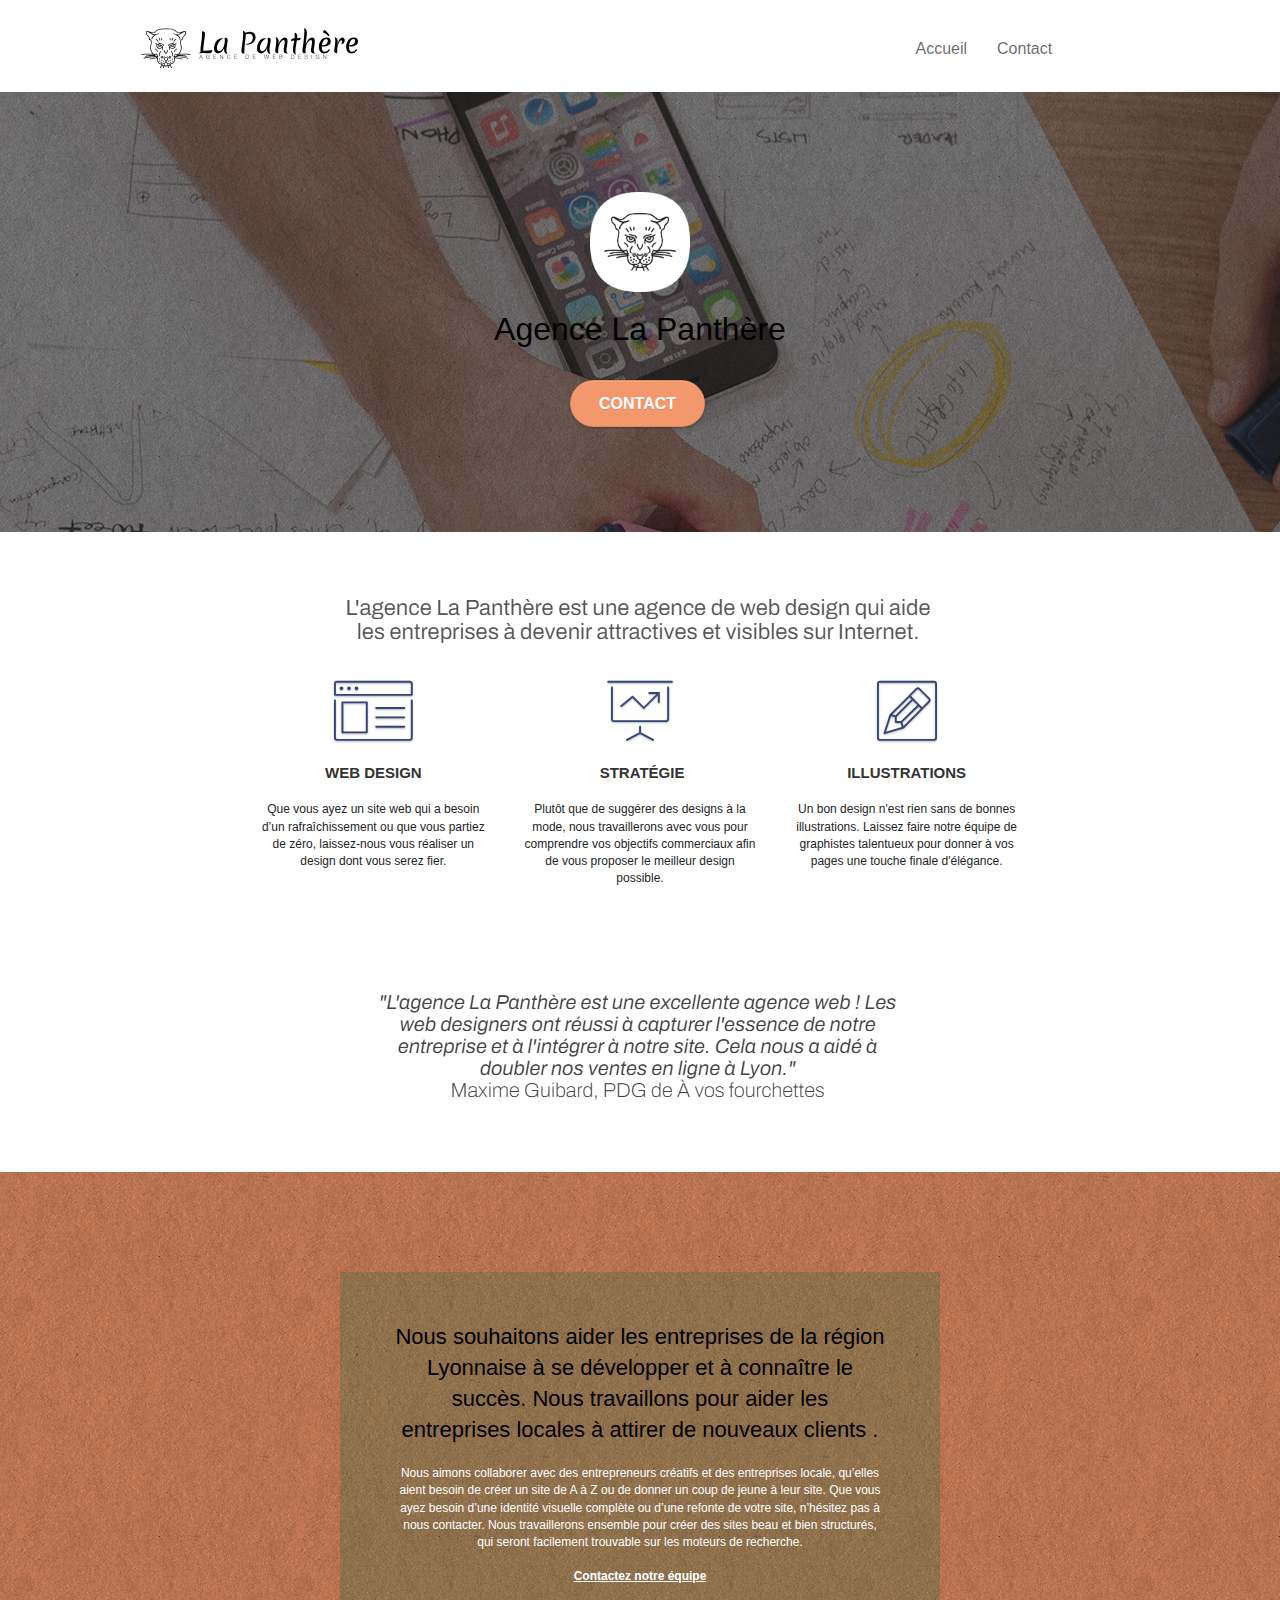
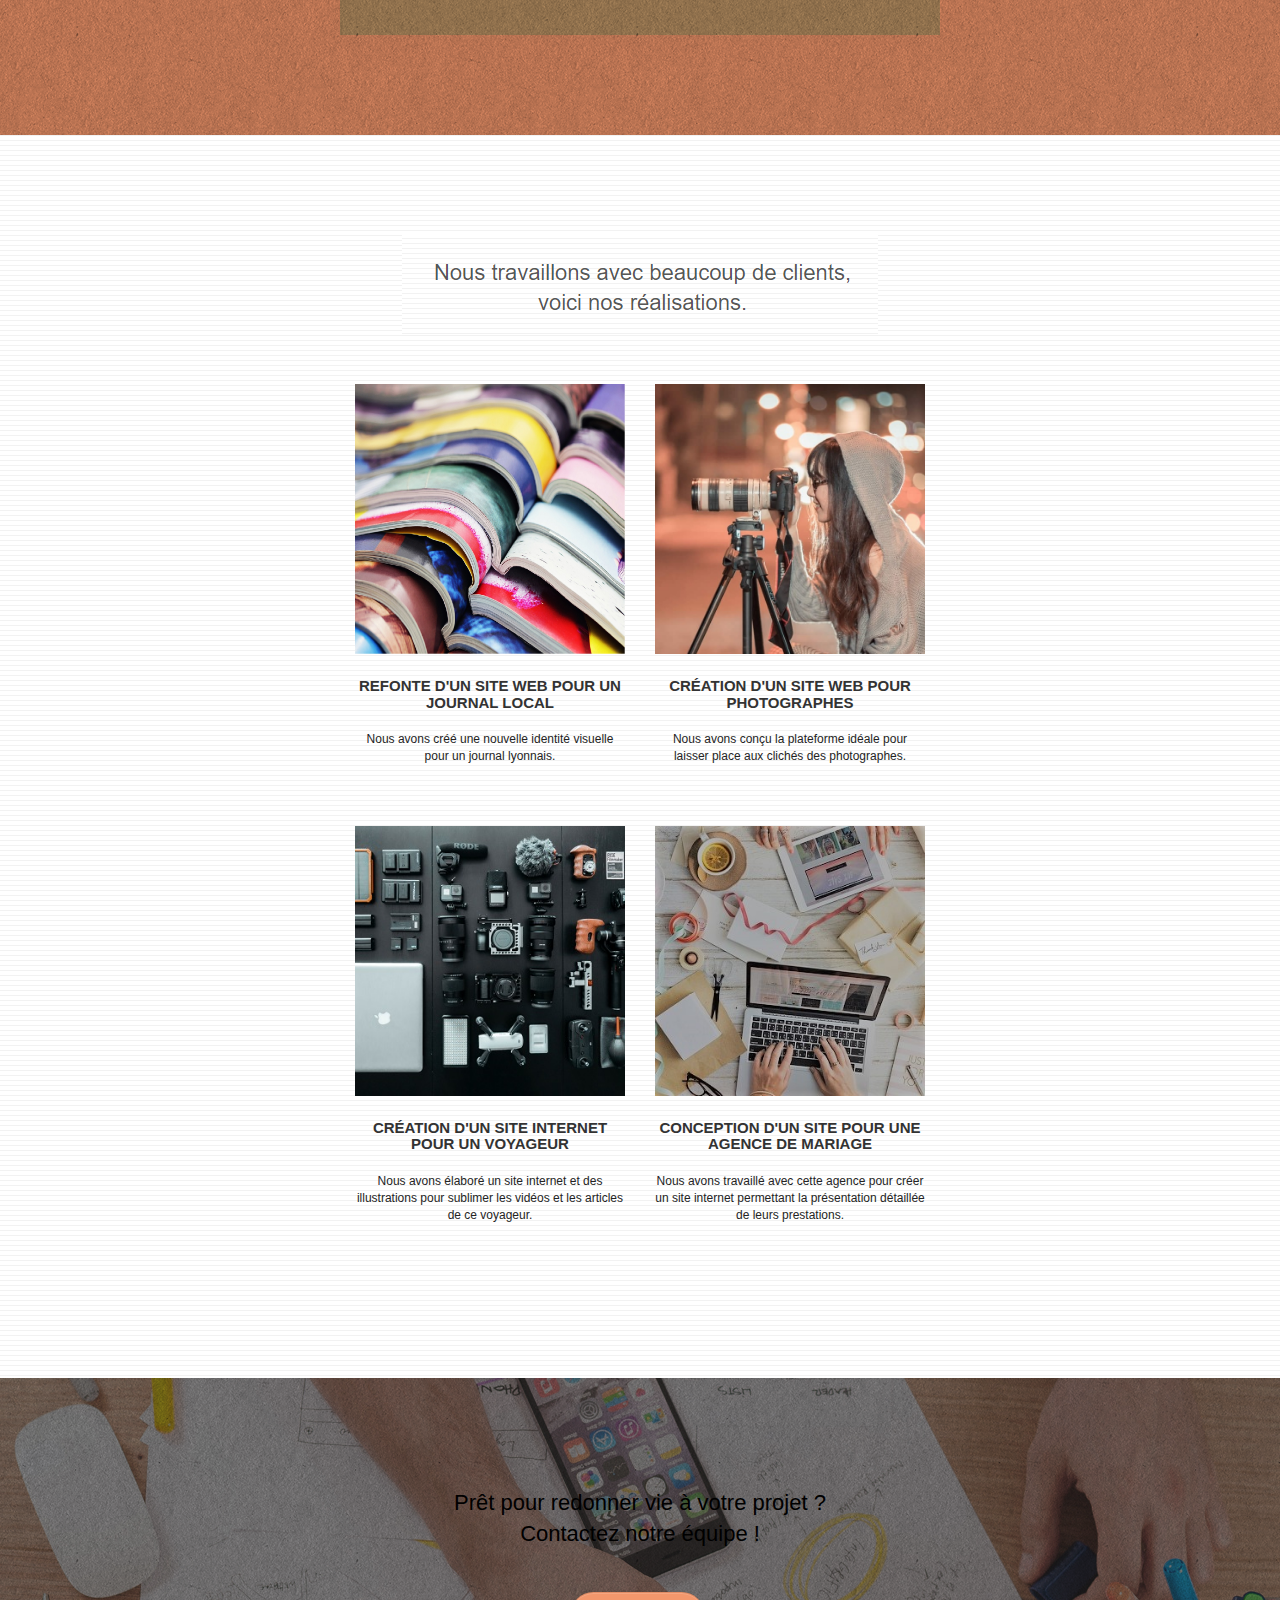
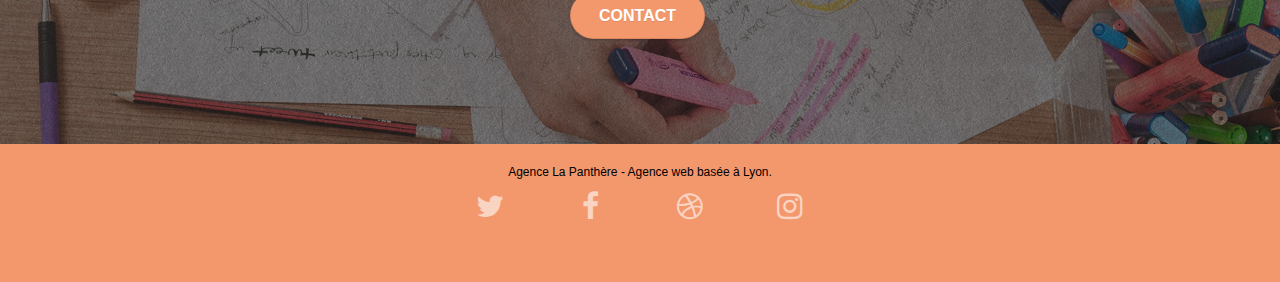
<file: index.html>
<!doctype html>
<html lang="fr">
<head>
    <meta charset="utf-8">
    <meta name="keywords" content="seo, google, site web, site internet, agence design paris, agence design, agence design,agence design,agence design,agence design,agence design,agence design,agence design,agence design, site internet, stratégiew= web, agence web a paris">
    <meta name="description" content="L'agence la Panthère est une agence de web design qui aide les entreprises a devenir attractives et visibles sur internet">
    <meta name="viewport" content="width=device-width, initial-scale=1.0, viewport-fit=cover">
    <link rel="shortcut icon" type="image/png" href="favicon.jpg">
    
	<link rel="stylesheet" type="text/css" href="./css/bootstrap.css">
	<link rel="stylesheet" type="text/css" href="style.css">
	<link rel="stylesheet" type="text/css" href="./css/font-awesome.css">
	<link rel="stylesheet" type="text/css" href="./css/et-line.css">
	
    
	<script src="./js/jquery-2.1.0.js"></script>
	<script src="./js/bootstrap.js"></script>
	<script src="./js/blocs.js"></script>
	<script src="./js/jquery.touchSwipe.js" defer></script>
	<script src="./js/gmaps.js"></script>

    <title>Agence La Panthère</title>

    
<!-- Analytics -->
 
<!-- Analytics END -->
    
</head>
<body>
<!-- Principal conteneur -->
<div class="page-container">
    
<!-- bloc-0 -->
<div class="bloc bgc-white l-bloc " id="bloc-0">
	<div class="container bloc-sm">

		<nav class="navbar row">
			<div class="navbar-header">
				<!--enlever et mis les key word dans le headeur-->
				<a class="navbar-brand" href="index.html"><img src="img/agence-la-panthere-monochrome.svg" alt="paris web design logo agence web meilleure agence" height="40" /></a>
				<!--enlever et mis les key word dans le headeur-->
				<button id="nav-toggle" type="button" class="ui-navbar-toggle navbar-toggle" data-toggle="collapse" data-target=".navbar-1">
					<span class="sr-only">Toggle navigation</span><span class="icon-bar"></span><span class="icon-bar"></span><span class="icon-bar"></span>
				</button>
			</div>
			<div class="collapse navbar-collapse navbar-1 special-dropdown-nav">
				<ul class="site-navigation nav navbar-nav">
					<li>
						<a href="index.html">Accueil</a>
					</li>
					<li>
					</li>
					<li>
						<a href="page2.html">Contact</a>
					</li>
				</ul>
			</div>
		</nav>
	</div>
</div>
<!-- bloc-0 END -->

<!-- bloc-1-presentation -->
<div class="bloc bgc-dark-slate-blue bg-banniere d-bloc bg-t-edge bloc-bg-texture texture-paper b-parallax" id="bloc-1-hero">
	<div class="container bloc-lg">
		<div class="row tight-width-whitespace">
			<div class="col-sm-12">
				<img src="img/logo.png" class="center-block image-resize-mode" width="100" alt="Agence La Panthère, agence web paris, création logo paris" />
				<h1 class="text-center hero-bloc-text tc-white ">
					Agence La Panthère
				</h1>
				<div class="text-center">
					<a href="page2.html" class="btn btn-lg btn-clean btn-rd cta-hero btn-atomic-tangerine" id="cta-hero">Contact</a>
				</div>
			</div>
		</div>
	</div>
</div>
<!-- bloc-1-presentation END -->

<!-- bloc-2-services -->
<div class="bloc bgc-white l-bloc" id="bloc-2-services">
	<div class="container bloc-md">
		<div class="row">
			<div class="col-sm-12 text-center">
				<img alt="agence web, agence web paris, web design paris, stratégie web" src="img/title.png" />
			</div>
		</div>
		<div class="row voffset-lg med-width-whitespace">
			<div class="col-sm-4">
				<div class="text-center">
					<span class="et-icon-browser sm-shadow icon-dark-slate-blue icons icon-lg"></span>
				</div>
				<h3 class="mg-md text-center">
					Web design
				</h3>
				<p class="text-center ">
					Que vous ayez un site web qui a besoin d&rsquo;un rafraîchissement ou que vous partiez de zéro, laissez-nous vous réaliser un design dont vous serez fier.
				</p>
			</div>
			<div class="col-sm-4">
				<div class="text-center">
					<span class="et-icon-presentation sm-shadow icon-dark-slate-blue icons icon-lg"></span>
				</div>
				<h3 class="mg-md text-center">
					&nbsp;Stratégie
				</h3>
				<p class="text-center ">
					Plutôt que de suggérer des designs à la mode, nous travaillerons avec vous pour comprendre vos objectifs commerciaux afin de vous proposer le meilleur design possible.<br>
				</p>
			</div>
			<div class="col-sm-4">
				<div class="text-center">
					<span class="et-icon-edit sm-shadow icon-dark-slate-blue icons icon-lg"></span>
				</div>
				<h3 class="mg-md text-center">
					Illustrations
				</h3>
				<p class="text-center ">
					Un bon design n'est rien sans de bonnes illustrations. Laissez faire notre équipe de graphistes talentueux pour donner à vos pages une touche finale d'élégance.
				</p>
			</div>
		</div>
		<div class="row voffset-lg voffset">
			<div class="col-xs-12 col-md-8 col-md-offset-2 text-center">
				<img alt="agence web, agence web paris, web design paris, stratégie web" src="img/citation.png" />

			</div>
		</div>
	</div>
</div>
<!-- bloc-2-services END -->

<!-- bloc-3-what-i-do -->
<div class="bloc tc-white bgc-atomic-tangerine bg-presentation d-bloc bloc-bg-texture texture-paper b-parallax" id="bloc-3-what-i-do">
	<div class="container bloc-lg">
		<div class="row tight-width-whitespace black-background">
			<div class="col-sm-12">
				<h2 class="mg-md text-center tc-white">
					Nous souhaitons aider les entreprises de la région Lyonnaise à se développer et à connaître le succès. Nous travaillons pour aider les entreprises locales à attirer de nouveaux clients .<br>
				</h2>
				<p class="text-center white">
					Nous aimons collaborer avec des entrepreneurs créatifs et des entreprises locale, qu’elles aient besoin de créer un site de A à Z ou de donner un coup de jeune à leur site. Que vous ayez besoin d’une identité visuelle complète ou d’une refonte de votre site, n’hésitez pas à nous contacter. Nous travaillerons ensemble pour créer des sites beau et bien structurés, qui seront facilement trouvable sur les moteurs de recherche. <br><br><a class="ltc-white bold-link" href="page2.html">Contactez notre équipe</a><br>
				</p>
			</div>
		</div>
	</div>
</div>
<!-- bloc-3-what-i-do END -->

<!-- bloc-4-portfolio -->
<div class="bloc bgc-white bg-lines-h2-bg bg-repeat l-bloc" id="bloc-4-portfolio">
	<div class="container bloc-lg">
		<div class="row">
			<div class="col-sm-12 text-center">
				<img alt="agence web, agence web paris, web design paris, stratégie web" src="img/title2.png" />
			</div>
		</div>
		<div class="row tight-width-whitespace portfolio-row">
			<div class="col-sm-6">
				<a href="#" data-lightbox="img/1.jpg" data-gallery-id="gallery-1" data-caption="Refonte d'un site web pour un journal local" data-frame="snapshot-lb"><img src="img/1.jpg" alt="paris web design logo agence web meilleure agence et refonte site web journal" class="img-responsive portfolio-thumb" /></a>
				<h3 class="mg-md text-center">
					Refonte d'un site web pour un journal local
				</h3>
				<p class="text-center">
					Nous avons créé une nouvelle identité visuelle pour un journal lyonnais.
				</p>
			</div>
			<div class="col-sm-6">
				<a href="#" data-lightbox="img/2.jpg" data-gallery-id="gallery-1" data-caption="Création d'un site web pour photographes" data-frame="snapshot-lb"><img src="img/2.jpg" class="img-responsive portfolio-thumb" alt="paris web design logo agence web meilleure agence, Création d'un site web pour photographes" /></a>
				<h3 class="mg-md text-center">
					Création d'un site web pour photographes
				</h3>
				<p class="text-center">
					Nous avons conçu la plateforme idéale pour laisser place aux clichés des photographes.
				</p>
			</div>
		</div>
		<div class="row tight-width-whitespace portfolio-row">
			<div class="col-sm-6">
				<a href="#" data-lightbox="img/3.bmp" data-gallery-id="gallery-1" data-caption="Création d'un site internet pour un voyageur" data-frame="snapshot-lb"><img src="img/3.bmp" class="img-responsive portfolio-thumb" alt="paris web design logo agence web meilleure agence, Création d'un site web pour voyageur"/></a>
				<h3 class="mg-md text-center">
					Création d'un site internet pour un voyageur
				</h3>
				<p class="text-center">
					Nous avons élaboré un site internet et des illustrations pour sublimer les vidéos et les articles de ce voyageur.
				</p>
			</div>
			<div class="col-sm-6">
				<a href="#" data-lightbox="img/4.bmp" data-gallery-id="gallery-1" data-caption="Conception d'un site pour une agence de mariage" data-frame="snapshot-lb"><img src="img/4.bmp" class="img-responsive portfolio-thumb" alt="paris web design logo agence web meilleure agence, Création d'un site web pour agence de mariage" /></a>
				<h3 class="mg-md text-center">
					Conception d'un site pour une agence de mariage
				</h3>
				<p class="text-center">
					Nous avons travaillé avec cette agence pour créer un site internet permettant la présentation détaillée de leurs prestations.
				</p>
			</div>
		</div>
	</div>
</div>
<!-- bloc-4-portfolio END -->

<!-- bloc-5-cta -->
<div class="bloc bgc-dark-slate-blue bg-banniere d-bloc bloc-bg-texture texture-paper" id="bloc-5-cta">
	<div class="container bloc-lg">
		<div class="row">
			<h2 class="mg-md text-center tc-white">
				Prêt pour redonner vie à votre projet ?<br>Contactez notre équipe !
			</h2>
			<div class="col-sm-12 text-center">
				<a href="page2.html" class="btn btn-atomic-tangerine btn-clean btn-rd btn-lg cta-hero">Contact</a>
			</div>
		</div>
	</div>
</div>
<!-- bloc-5-cta END -->

<!-- Footer - bloc-8 -->
<div class="bloc bgc-atomic-tangerine d-bloc" id="bloc-8">
	<div class="container bloc-sm">
		<div class="row">
			<div class="col-sm-12">
				<p class="text-center black">
					Agence La Panthère - Agence web basée à Lyon.<br>
				</p>
				<div class="row row-no-gutters social">
					<div class="col-sm-3">
						<div class="text-center">
							<a class="social" aria-label="Twitter" href="index.html"><span class="fa fa-twitter icon-md"></span></a>
						</div>
					</div>
					<div class="col-sm-3">
						<div class="text-center">
							<a class="social" aria-label="Facebook" href="index.html"><span class="fa fa-facebook icon-md"></span></a>
						</div>
					</div>
					<div class="col-sm-3">
						<div class="text-center">
							<a class="social" aria-label="Dribbble" href="index.html"><span class="fa fa-dribbble icon-md"></span></a>
						</div>
					</div>
					<div class="col-sm-3">
						<div class="text-center">
							<a class="social" aria-label="Instagram"  href="index.html"><span class="fa fa-instagram icon-md"></span></a>
						</div>
					</div>
					<div class="keywords" style="color:#F3976C;">Agence web à paris, stratégie web, web design, illustrations, design de site web, site web, web, internet, site internet, site</div>
				</div>
				<div class="row  hide">
					<div class="col-sm-4">
						Partenaires
							<ul>
								<li><a href="voiture.com">voiture.com</a></li>
								<li><a href="pizza.com">pizza.com</a></li>
								<li><a href="matoiture.com">matoiture.com</a></li>
								<li><a href="immobilierseo.com">immobilierseo.com</a></li>
							</ul>		
					</div>
					<div class="col-sm-4">
						Annuaires liste 1
						<ul>
							<li><a href="annuaireagence.com">annuaireagence.com</a></li>
							<li><a href="annuaireseo.com">annuaireseo.com</a></li>
							<li><a href="annuairemarketing.com">annuairemarketing.com</a></li>
							<li><a href="123seoture.com">123seo.com</a></li>
							<li><a href="123site.com">123site.com</a></li>
							<li><a href="annuairewordpress.com">annuairewordpress.com</a></li>
							<li><a href="listeagence.com">listeagence.com</a></li>
							<li><a href="meilleuresagencesparis.com">meilleuresagencesparis.com</a></li>
							<li><a href="listeseo.com">listeseo.com</a></li>
						</ul>
					</div>
					<div class="col-sm-4">
						Annuaires liste 2
						<ul>
							<li><a href="betterseo.com">betterseo.com</a></li>
							<li><a href="ameliorerseo.com">ameliorerseo.com</a></li>
							<li><a href="seojuicelien.com">seojuicelien.com</a></li>
							<li><a href="meilleursliens.com">meilleursliens.com</a></li>
							<li><a href="liensagogo.com">liensagogo.com</a></li>
							<li><a href="backlink.com">backlink.com</a></li>
							<li><a href="linkjuiceannuaire.com">linkjuiceannuaire.com</a></li>
							<li><a href="remontersurgoogle.com">remontersurgoogle.com</a></li>
							<li><a href="vraiseofiable.com">vraiseofiable.com</a></li>
						</ul>
					</div>
				</div>
			</div>
		</div>
	</div>
</div>
<!-- Footer - bloc-8 END -->

</div>
<!-- Principal conteneur END -->
    

</body>
</html>
</file>
<file: style.css>
body {
    margin: 0;
    padding: 0;
    background: #FFF;
    overflow-x: hidden;
    -webkit-font-smoothing: antialiased;
    -moz-osx-font-smoothing: grayscale;
}


/*  Ajout*/

.form-group {
    display: flex;
    flex-direction: column;
    padding-bottom: 10px;
}

input{
    width: 40%;
}

.ges_form {
    display: flex;
    justify-content: center;

}

.desc_intro {
    display: flex;
    justify-content: center;
    font-size: 20px;
    font-weight: 500;
}

/* Fin Ajout*/


a,
button {
    transition: all .3s ease-in-out;
    outline: none!important;
}

a:hover {
    text-decoration: none;
    cursor: pointer;
}

#page-loading-blocs-notifaction {
    position: fixed;
    top: 0;
    bottom: 0;
    width: 100%;
    z-index: 100000;
    background: #FFFFFF url("img/pageload-spinner.gif") no-repeat center center;
}

.bloc {
    width: 100%;
    clear: both;
    background: 50% 50% no-repeat;
    padding: 0 50px;
    -webkit-background-size: cover;
    -moz-background-size: cover;
    -o-background-size: cover;
    background-size: cover;
    position: relative;
}

.bloc .container {
    padding-left: 0;
    padding-right: 0;
}

.bloc-lg {
    padding: 100px 50px;
}

.bloc-md {
    padding: 50px;
}

.bloc-sm {
    padding: 20px 50px;
}

.bg-center,
.bg-l-edge,
.bg-r-edge,
.bg-t-edge,
.bg-b-edge,
.bg-tl-edge,
.bg-bl-edge,
.bg-tr-edge,
.bg-br-edge,
.bg-repeat {
    -webkit-background-size: auto!important;
    -moz-background-size: auto!important;
    -o-background-size: auto!important;
    background-size: auto!important;
}

.bg-repeat {
    background: repeat;
}

.bg-t-edge {
    background: top no-repeat;
}

.bloc-bg-texture::before {
    content: "";
    background-size: 2px 2px;
    position: absolute;
    top: 0;
    bottom: 0;
    left: 0;
    right: 0;
}

.texture-paper::before {
    background: url("img/texture-paper.png");
    background-size: 280px 280px;
}

.b-parallax {
    background-attachment: fixed;
}

.d-bloc {
    color: rgba(255, 255, 255, .7);
}

.d-bloc button:hover {
    color: rgba(255, 255, 255, .9);
}

.d-bloc .icon-round,
.d-bloc .icon-square,
.d-bloc .icon-rounded,
.d-bloc .icon-semi-rounded-a,
.d-bloc .icon-semi-rounded-b {
    border-color: rgba(255, 255, 255, .9);
}

.d-bloc .divider-h span {
    border-color: rgba(255, 255, 255, .2);
}

.d-bloc .a-btn,
.d-bloc .navbar a,
.d-bloc .navbar-brand,
.d-bloc a .icon-sm,
.d-bloc a .icon-md,
.d-bloc a .icon-lg,
.d-bloc a .icon-xl,
.d-bloc h1 a,
.d-bloc h2 a,
.d-bloc h3 a,
.d-bloc h4 a,
.d-bloc h5 a,
.d-bloc h6 a,
.d-bloc p a {
    color: rgba(255, 255, 255, .6);
}

.d-bloc .a-btn:hover,
.d-bloc .navbar a:hover,
.d-bloc .navbar-brand:hover,
.d-bloc a:hover .icon-sm,
.d-bloc a:hover .icon-md,
.d-bloc a:hover .icon-lg,
.d-bloc a:hover .icon-xl,
.d-bloc h1 a:hover,
.d-bloc h2 a:hover,
.d-bloc h3 a:hover,
.d-bloc h4 a:hover,
.d-bloc h5 a:hover,
.d-bloc h6 a:hover,
.d-bloc p a:hover {
    color: rgba(255, 255, 255, 1);
}

.d-bloc .navbar-toggle .icon-bar {
    background: rgba(255, 255, 255, 1);
}

.d-bloc .btn-wire,
.d-bloc .btn-wire:hover {
    color: rgba(255, 255, 255, 1);
    border-color: rgba(255, 255, 255, 1);
}

.d-bloc .panel {
    color: rgba(0, 0, 0, .5);
}

.d-bloc .panel button:hover {
    color: rgba(0, 0, 0, .7);
}

.d-bloc .panel icon {
    border-color: rgba(0, 0, 0, .7);
}

.d-bloc .panel .divider-h span {
    border-color: rgba(0, 0, 0, .1);
}

.d-bloc .panel .a-btn {
    color: rgba(0, 0, 0, .6);
}

.d-bloc .panel .a-btn:hover {
    color: rgba(0, 0, 0, 1);
}

.d-bloc .panel .btn-wire,
.d-bloc .panel .btn-wire:hover {
    color: rgba(0, 0, 0, .7);
    border-color: rgba(0, 0, 0, .3);
}

.d-bloc .panel,
.l-bloc {
    color: rgba(0, 0, 0, .5);
}

.d-bloc .panel button:hover,
.l-bloc button:hover {
    color: rgba(0, 0, 0, .7);
}

.l-bloc .icon-round,
.l-bloc .icon-square,
.l-bloc .icon-rounded,
.l-bloc .icon-semi-rounded-a,
.l-bloc .icon-semi-rounded-b {
    border-color: rgba(0, 0, 0, .7);
}

.d-bloc .panel .divider-h span,
.l-bloc .divider-h span {
    border-color: rgba(0, 0, 0, .1);
}

.d-bloc .panel .a-btn,
.l-bloc .a-btn,
.l-bloc .navbar a,
.l-bloc .navbar-brand,
.l-bloc a .icon-sm,
.l-bloc a .icon-md,
.l-bloc a .icon-lg,
.l-bloc a .icon-xl,
.l-bloc h1 a,
.l-bloc h2 a,
.l-bloc h3 a,
.l-bloc h4 a,
.l-bloc h5 a,
.l-bloc h6 a,
.l-bloc p a {
    color: rgba(0, 0, 0, .6);
}

.d-bloc .panel .a-btn:hover,
.l-bloc .a-btn:hover,
.l-bloc .navbar a:hover,
.l-bloc .navbar-brand:hover,
.l-bloc a:hover .icon-sm,
.l-bloc a:hover .icon-md,
.l-bloc a:hover .icon-lg,
.l-bloc a:hover .icon-xl,
.l-bloc h1 a:hover,
.l-bloc h2 a:hover,
.l-bloc h3 a:hover,
.l-bloc h4 a:hover,
.l-bloc h5 a:hover,
.l-bloc h6 a:hover,
.l-bloc p a:hover {
    color: rgba(0, 0, 0, 1);
}

.l-bloc .navbar-toggle .icon-bar {
    color: rgba(0, 0, 0, .6);
}

.d-bloc .panel .btn-wire,
.d-bloc .panel .btn-wire:hover,
.l-bloc .btn-wire,
.l-bloc .btn-wire:hover {
    color: rgba(0, 0, 0, .7);
    border-color: rgba(0, 0, 0, .3);
}

.voffset {
    margin-top: 30px;
}

.voffset-lg {
    margin-top: 80px;
}

.row-no-gutters {
    margin-right: 0;
    margin-left: 0;
}

.row.row-no-gutters > [class^="col-"],
.row.row-no-gutters > [class*=" col-"] {
    padding-right: 0;
    padding-left: 0;
}

#bloc-1-hero h1 {
    font-size: 32px;
}

.navbar {
    margin-bottom: 0;
    z-index: 1;
}

.navbar-brand {
    height: auto;
    padding: 3px 15px;
    font-size: 25px;
    font-weight: normal;
    font-weight: 600;
    line-height: 44px;
}

.navbar-brand img {
    max-height: 200px;
    margin: 0 5px 0 0;
    display: inline;
}

.navbar-brand img[src$=svg] {
    min-width: 100px;
}

.nav-center .navbar-brand img {
    margin: 0;
}

.navbar .nav {
    padding-top: 2px;
    margin-right: -16px;
    float: right;
    z-index: 1;
}

.nav > li {
    float: left;
    margin-top: 4px;
    font-size: 16px;
}

.navbar-nav .open .dropdown-menu > li > a {
    text-align: inherit;
}

.nav > li a:hover,
.nav > li a:focus {
    background: transparent;
}

.navbar-toggle {
    margin: 10px 10px 0 0;
    border: 0px;
}

.navbar-toggle:hover {
    background: transparent!important;
}

.navbar-toggle .icon-bar {
    background-color: rgba(0, 0, 0, .5);
    width: 26px;
}

.nav-invert .navbar .nav {
    float: left;
}

.nav-invert .navbar-header,
.nav-invert .navbar-brand {
    float: right;
    position: relative;
    z-index: 2;
}

@media (min-width: 768px) {
    .site-navigation {
        position: absolute;
        top: 50%;
        right: 10%;
        transform: translate(0, -50%);
        -webkit-transform: translateY(-50%);
    }
    .nav > li .dropdown-menu a,
    .nav > li .dropdown-menu a:hover {
        color: #484848;
    }
    .nav-invert .site-navigation {
        left: 0;
        right: 0;
    }
    .nav-center {
        text-align: center;
    }
    .nav-center .navbar-header {
        width: 100%;
    }
    .nav-center .navbar-header,
    .nav-center .navbar-brand,
    .nav-center .nav > li {
        float: none;
        display: inline-block;
    }
    .nav-center .site-navigation {
        position: relative;
        width: 100%;
        right: 0;
        margin-right: 0px;
        margin-top: 20px;
    }
    .nav-center.mini-nav .navbar-toggle {
        float: none;
        margin: 10px auto 0;
    }
}

.nav > li > .dropdown a {
    background: none!important;
    display: block;
    padding: 14px 15px;
}

nav .caret {
    margin: 0 5px;
}

.dropdown-menu .dropdown-menu {
    top: -8px;
    left: 100%;
}

.dropdown-menu .dropmenu-flow-right {
    top: 100%;
    left: 0;
    margin-left: -1px;
    border-top-left-radius: 0;
    border-top-right-radius: 0;
}

.dropdown-menu .dropdown span {
    border: 4px solid black;
    border-top-color: transparent;
    border-right-color: transparent;
    border-bottom-color: transparent;
    margin: 6px -5px 0 0!important;
    float: right;
}

.mg-md {
    margin-top: 10px;
    margin-bottom: 20px;
}

.mg-lg {
    margin-top: 10px;
    margin-bottom: 40px;
}

.btn {
    margin: 0 5px 5px 0;
}

.btn.pull-right {
    margin: 0 0 5px 5px;
}

.btn-d,
.btn-d:hover,
.btn-d:focus {
    color: #FFF;
    background: rgba(0, 0, 0, .3);
}

button {
    outline: none!important;
}

.btn-rd {
    border-radius: 40px;
}

.btn-clean {
    border: 1px solid rgba(0, 0, 0, .08);
    border-bottom-color: rgba(0, 0, 0, .1);
    text-shadow: 0 1px 0 rgba(0, 0, 1, .1);
    box-shadow: 0 1px 3px rgba(0, 0, 1, .25), inset 0 1px 0 0 rgba(255, 255, 255, .15);
}

.icon-md {
    font-size: 30px!important;
}

.icon-lg {
    font-size: 60px!important;
}

.sm-shadow {
    text-shadow: 0 1px 2px rgba(0, 0, 0, .3);
}

.panel-sq,
.panel-sq .panel-heading,
.panel-sq .panel-footer {
    border-radius: 0;
}

.panel-rd {
    border-radius: 30px;
}

.panel-rd .panel-heading {
    border-radius: 29px 29px 0 0;
}

.panel-rd .panel-footer {
    border-radius: 0 0 29px 29px;
}

.form-control {
    border-color: rgba(0, 0, 0, .1);
    box-shadow: none;
}

.scrollToTop {
    width: 40px;
    height: 40px;
    position: fixed;
    bottom: 20px;
    right: 20px;
    opacity: 0;
    z-index: 500;
    transition: all .3s ease-in-out;
}

.scrollToTop span {
    margin-top: 6px;
}

.showScrollTop {
    font-size: 14px;
    opacity: 1;
}

a[data-lightbox] {
    position: relative;
    display: block;
    text-align: center;
 
}

a[data-lightbox]:hover::before {
    content: "+";
    font-family: "HelveticaNeue-Light", "Helvetica Neue Light", "Helvetica Neue", Helvetica, Arial;
    font-size: 32px;
    width: 50px;
    height: 50px;
    margin-left: -25px;
    border-radius: 50%;
    background: rgba(0, 0, 0, .6);
    color: #FFF;
    font-weight: 100;
    z-index: 1;
    position: absolute;
    top: 50%;
    transform: translateY(-50%);
    -webkit-transform: translateY(-50%);
}

a[data-lightbox]:hover img {
    opacity: 0.6;
    -webkit-animation-fill-mode: none;
    animation-fill-mode: none;
}

#lightbox-modal {
    display: flex;
    align-items: center;
}

#lightbox-modal .modal-dialog {
    width: 90%;
    max-width: 900px;
    margin: 0 auto 0;
}

#lightbox-modal .modal-dialog img {
    max-height: 90vh;
    margin: 0 auto;
}

.lightbox-caption {
    padding: 20px;
    color: #FFF;
    background: rgba(0, 0, 0, .5);
    position: absolute;
    left: 15px;
    right: 15px;
    bottom: 5px;
}

.close-lightbox {
    color: #FFF;
    font-size: 30px;
    position: absolute;
    top: 20px;
    right: 20px;
    z-index: 20;
    background: rgba(0, 0, 0, .5);
    border: none;
    line-height: 30px;
    padding: 0 9px 5px;
    opacity: 0.3;
}

.close-lightbox:hover,
.next-lightbox:hover,
.prev-lightbox:hover {
    opacity: 1.0;
    color: #FFF;
}

.next-lightbox,
.prev-lightbox {
    font-size: 20px;
    color: rgba(255, 255, 255, .9);
    background: rgba(0, 0, 0, .5);
    transition: all .2s ease-in-out;
    position: absolute;
    top: 45%;
    z-index: 1;
    opacity: 0.4;
}

.next-lightbox {
    padding: 6px 8px 1px 13px;
    right: 25px;
}

.prev-lightbox {
    padding: 6px 13px 1px 10px;
    left: 25px;
}

.snapshot-lb .modal-body {
    padding-bottom: 45px;
}

.snapshot-lb .lightbox-caption {
    padding: 0;
    color: rgba(0, 0, 0, .5);
    background: none;
}

h1,
h2,
h3,
h4,
h5,
h6,
p,
label,
.btn,
a {
    font-family: "helvetica";
    font-weight: 400;
    color: #242424; /* changer */
}

.container {
    max-width: 1000px;

}

.hero-bloc-text {
    font-size: 38px;
}

.hero-bloc-text-sub {
    font-size: 36px;
}

.statement-bloc-text {
    line-height: 26px;
    font-style: italic;
    font-size: 20px;
    text-align: center;
    font-weight: lighter;
    max-width: 520px;
    margin: auto auto auto auto;
}

p {
    font-size: 12px;
}

.tight-width-whitespace {
    max-width: 600px;
    margin: auto auto auto auto;
}

.h1 {
    font-size: 20px;
    font-family: "Open Sans";
}

.cta-hero {
    margin-top: 22px;
    color: #FFFFFF!important;
    text-transform: uppercase;
    padding: 12px 28px 12px 28px;
    font-size: 16px;
    font-weight: 700;
}

.social {
    max-width: 400px;
    margin: auto auto auto auto;
}

.hide {
    display: none;
}

h2 {
    font-size: 22px;
    line-height: 1.4em;
}

h3 {
    font-size: 15px;
    text-transform: uppercase;
    font-weight: 700;
    color: #333333!important;
}

.med-width-whitespace {
    max-width: 800px;
    margin: auto auto auto auto;
    box-shadow: 0px 0px 0px #000000;
}

h1 {
    color: #333333!important;
}

h4 {
    color: #333333!important;
}

.icons {
    margin-bottom: 14px;
    margin-top: 24px;
}

.white {
    color: #FFFFFF!important;
}

.black {
    color: black;
}

.portfolio-thumb {
    margin-bottom: 24px;
}

.portfolio-row {
    margin-bottom: 44px;
    margin-top: 50px;
}

.avatar {
    box-shadow: 0px 4px 9px rgba(0, 0, 0, 0.3);
}

.black-background {
    background-color: rgba(165, 147, 99, 0.7);
    padding: 40px 40px 40px 40px;
}

.bold-link {
    font-weight: 900;
    text-decoration: underline!important;
}

.bgc-white {
    background-color: #FFFFFF;
}

.bgc-dark-slate-blue {
    background-color: #364577;
}

.bgc-atomic-tangerine {
    background-color: #F3976C;
}

.tc-white {
    color: black!important; /* change */ ;
   

}

.btn-atomic-tangerine {
    background: #F3976C;
    color: #FFFFFF!important;
}

.btn-atomic-tangerine:hover {
    background: #c27956!important;
    color: #FFFFFF!important;
}

.ltc-white {
    color: #FFFFFF!important;
}

.ltc-white:hover {
    color: #cccccc!important;
}

.ltc-atomic-tangerine {
    color: #F3976C!important;
}

.ltc-atomic-tangerine:hover {
    color: #c27956!important;
}

.icon-dark-slate-blue {
    color: #364577!important;
    border-color: #364577!important;
}

.bg-dots-bg {
    background-image: url("img/dots-bg.png");
}

.bg-lines-h2-bg {
    background-image: url("img/lines-h2-bg.png");
}

.bg-banniere {
    background-image: url("img/agence-la-panthere.jpg");
}

.bg-presentation {
    background-image: url("img/image-de-presentation.jpg");
}

@media (max-width: 1024px) {
    .bloc {
        padding-left: 20px;
        padding-right: 20px;
    }
    .bloc.full-width-bloc,
    .bloc-tile-2.full-width-bloc .container,
    .bloc-tile-3.full-width-bloc .container,
    .bloc-tile-4.full-width-bloc .container {
        padding-left: 0;
        padding-right: 0;
    }
}

@media (max-width: 992px) and (min-width: 768px) {
    .navbar .nav {
        max-width: 80%
    }
    .nav-center.navbar .nav {
        max-width: 100%
    }
}

@media only screen and (min-device-width: 768px) and (max-device-width: 1024px) and (orientation: landscape) {
    .b-parallax {
        background-attachment: scroll;
    }
}

@media only screen and (min-device-width: 1024px) and (max-device-width: 1366px) and (-webkit-min-device-pixel-ratio: 1.5) {
    .b-parallax {
        background-attachment: scroll;
    }
}

@media (max-width: 991px) {
    .container {
        width: 100%;
    }
    .b-parallax {
        background-attachment: scroll;
    }
    .page-container,
    #hero-bloc {
        overflow-x: hidden;
        position: relative;
    }
    .bloc {
        padding-left: constant(safe-area-inset-left);
        padding-right: constant(safe-area-inset-right);
    }
    .bloc-group,
    .bloc-group .bloc {
        display: block;
        width: 100%;
    }
    .bloc-fill-screen .fill-bloc-top-edge,
    .bloc-fill-screen .fill-bloc-bottom-edge {
        padding: 0 20px;
        padding-left: constant(safe-area-inset-left);
        padding-right: constant(safe-area-inset-right);
    }
}

@media (max-width: 767px) {
    .page-container {
        overflow-x: hidden;
        position: relative;
    }
    h1,
    h2,
    h3,
    h4,
    h5,
    h6,
    p,
    #disqus_thread {
        padding-left: 10px!important;
        padding-right: 10px!important;
    }
    .b-parallax {
        background-attachment: scroll;
    }
    .navbar .nav {
        padding-top: 0;
        border-top: 1px solid rgba(0, 0, 0, .2);
        float: none!important;
    }
    .navbar.row {
        margin-left: 0;
        margin-right: 0;
    }
    .site-navigation {
        position: inherit;
        transform: none;
        -webkit-transform: none;
        -ms-transform: none;
    }
    .nav > li {
        margin-top: 0;
        border-bottom: 1px solid rgba(0, 0, 0, .1);
        background: rgba(0, 0, 0, .05);
        text-align: left;
        padding-left: 15px;
        width: 100%;
    }
    .nav > li:hover {
        background: rgba(0, 0, 0, .08);
    }
    .dropdown .dropdown a .caret {
        float: none;
        margin: 5px 0 0 10px!important;
        border: 4px solid black;
        border-bottom-color: transparent;
        border-right-color: transparent;
        border-left-color: transparent;
    }
    #hero-bloc .navbar .nav {
        background: rgba(0, 0, 0, .8);
    }
    #hero-bloc .navbar .nav a {
        color: rgba(255, 255, 255, .6);
    }
    .hero {
        padding: 50px 0;
    }
    .hero-nav {
        left: -1px;
        right: -1px;
    }
    .navbar-collapse {
        padding: 0;
        overflow-x: hidden;
        -webkit-box-shadow: none;
        box-shadow: none;
    }
    .navbar-brand img {
        max-height: 40px;
        width: auto;
    }
    .nav-invert .navbar-header {
        float: none;
        width: 100%;
    }
    .nav-invert .navbar-toggle {
        float: left;
        margin-left: 10px;
    }
    .bloc {
        padding-left: 0;
        padding-right: 0;
    }
    .bloc-xxl,
    .bloc-xl,
    .bloc-lg {
        padding: 40px 0;
    }
    .bloc-sm,
    .bloc-md {
        padding-left: 0;
        padding-right: 0;
    }
    .bloc-tile-2 .container,
    .bloc-tile-3 .container,
    .bloc-tile-4 .container,
    .bloc-fill-screen .fill-bloc-top-edge,
    .bloc-fill-screen .fill-bloc-bottom-edge {
        padding-left: 0;
        padding-right: 0;
    }
    .a-block {
        padding: 0 10px;
    }
    .btn-dwn {
        display: none;
    }
    .voffset {
        margin-top: 5px;
    }
    .voffset-md {
        margin-top: 20px;
    }
    .voffset-lg {
        margin-top: 30px;
    }
    form {
        padding: 5px;
    }
    .close-lightbox {
        display: inline-block;
    }
    .blocsapp-device-iphone5 {
        background-size: 216px 425px;
        padding-top: 60px;
        width: 216px;
        height: 425px;
    }
    .blocsapp-device-iphone5 img {
        width: 180px;
        height: 320px;
    }
}

@media (max-width: 400px) {
    .bloc {
        padding-left: 0;
        padding-right: 0;
    }
}

@media (max-width: 767px) {
    .bloc-mob-center-text {
        text-align: center;
    }
}
</file>
<file: css/et-line.css>
@font-face {
    font-family: et-line;
    src: url(../fonts/et-line.eot);
    src: url(../fonts/et-line.eot?#iefix) format('embedded-opentype'), url(../fonts/et-line.woff) format('woff'), url(../fonts/et-line.ttf) format('truetype'), url(../fonts/et-line.svg#et-line) format('svg');
    font-weight: 400;
    font-style: normal
}

.et-icon-adjustments,
.et-icon-alarmclock,
.et-icon-anchor,
.et-icon-aperture,
.et-icon-attachment,
.et-icon-bargraph,
.et-icon-basket,
.et-icon-beaker,
.et-icon-bike,
.et-icon-book-open,
.et-icon-briefcase,
.et-icon-browser,
.et-icon-calendar,
.et-icon-camera,
.et-icon-caution,
.et-icon-chat,
.et-icon-circle-compass,
.et-icon-clipboard,
.et-icon-clock,
.et-icon-cloud,
.et-icon-compass,
.et-icon-desktop,
.et-icon-dial,
.et-icon-document,
.et-icon-documents,
.et-icon-download,
.et-icon-dribbble,
.et-icon-edit,
.et-icon-envelope,
.et-icon-expand,
.et-icon-facebook,
.et-icon-flag,
.et-icon-focus,
.et-icon-gears,
.et-icon-genius,
.et-icon-gift,
.et-icon-global,
.et-icon-globe,
.et-icon-googleplus,
.et-icon-grid,
.et-icon-happy,
.et-icon-hazardous,
.et-icon-heart,
.et-icon-hotairballoon,
.et-icon-hourglass,
.et-icon-key,
.et-icon-laptop,
.et-icon-layers,
.et-icon-lifesaver,
.et-icon-lightbulb,
.et-icon-linegraph,
.et-icon-linkedin,
.et-icon-lock,
.et-icon-magnifying-glass,
.et-icon-map,
.et-icon-map-pin,
.et-icon-megaphone,
.et-icon-mic,
.et-icon-mobile,
.et-icon-newspaper,
.et-icon-notebook,
.et-icon-paintbrush,
.et-icon-paperclip,
.et-icon-pencil,
.et-icon-phone,
.et-icon-picture,
.et-icon-pictures,
.et-icon-piechart,
.et-icon-presentation,
.et-icon-pricetags,
.et-icon-printer,
.et-icon-profile-female,
.et-icon-profile-male,
.et-icon-puzzle,
.et-icon-quote,
.et-icon-recycle,
.et-icon-refresh,
.et-icon-ribbon,
.et-icon-rss,
.et-icon-sad,
.et-icon-scissors,
.et-icon-scope,
.et-icon-search,
.et-icon-shield,
.et-icon-speedometer,
.et-icon-strategy,
.et-icon-streetsign,
.et-icon-tablet,
.et-icon-target,
.et-icon-telescope,
.et-icon-toolbox,
.et-icon-tools,
.et-icon-tools-2,
.et-icon-trophy,
.et-icon-tumblr,
.et-icon-twitter,
.et-icon-upload,
.et-icon-video,
.et-icon-wallet,
.et-icon-wine {
    font-family: et-line;
    speak: none;
    font-style: normal;
    font-weight: 400;
    font-variant: normal;
    text-transform: none;
    line-height: 1;
    -webkit-font-smoothing: antialiased;
    -moz-osx-font-smoothing: grayscale;
    display: inline-block
}

.et-icon-mobile:before {
    content: "\e000"
}

.et-icon-laptop:before {
    content: "\e001"
}

.et-icon-desktop:before {
    content: "\e002"
}

.et-icon-tablet:before {
    content: "\e003"
}

.et-icon-phone:before {
    content: "\e004"
}

.et-icon-document:before {
    content: "\e005"
}

.et-icon-documents:before {
    content: "\e006"
}

.et-icon-search:before {
    content: "\e007"
}

.et-icon-clipboard:before {
    content: "\e008"
}

.et-icon-newspaper:before {
    content: "\e009"
}

.et-icon-notebook:before {
    content: "\e00a"
}

.et-icon-book-open:before {
    content: "\e00b"
}

.et-icon-browser:before {
    content: "\e00c"
}

.et-icon-calendar:before {
    content: "\e00d"
}

.et-icon-presentation:before {
    content: "\e00e"
}

.et-icon-picture:before {
    content: "\e00f"
}

.et-icon-pictures:before {
    content: "\e010"
}

.et-icon-video:before {
    content: "\e011"
}

.et-icon-camera:before {
    content: "\e012"
}

.et-icon-printer:before {
    content: "\e013"
}

.et-icon-toolbox:before {
    content: "\e014"
}

.et-icon-briefcase:before {
    content: "\e015"
}

.et-icon-wallet:before {
    content: "\e016"
}

.et-icon-gift:before {
    content: "\e017"
}

.et-icon-bargraph:before {
    content: "\e018"
}

.et-icon-grid:before {
    content: "\e019"
}

.et-icon-expand:before {
    content: "\e01a"
}

.et-icon-focus:before {
    content: "\e01b"
}

.et-icon-edit:before {
    content: "\e01c"
}

.et-icon-adjustments:before {
    content: "\e01d"
}

.et-icon-ribbon:before {
    content: "\e01e"
}

.et-icon-hourglass:before {
    content: "\e01f"
}

.et-icon-lock:before {
    content: "\e020"
}

.et-icon-megaphone:before {
    content: "\e021"
}

.et-icon-shield:before {
    content: "\e022"
}

.et-icon-trophy:before {
    content: "\e023"
}

.et-icon-flag:before {
    content: "\e024"
}

.et-icon-map:before {
    content: "\e025"
}

.et-icon-puzzle:before {
    content: "\e026"
}

.et-icon-basket:before {
    content: "\e027"
}

.et-icon-envelope:before {
    content: "\e028"
}

.et-icon-streetsign:before {
    content: "\e029"
}

.et-icon-telescope:before {
    content: "\e02a"
}

.et-icon-gears:before {
    content: "\e02b"
}

.et-icon-key:before {
    content: "\e02c"
}

.et-icon-paperclip:before {
    content: "\e02d"
}

.et-icon-attachment:before {
    content: "\e02e"
}

.et-icon-pricetags:before {
    content: "\e02f"
}

.et-icon-lightbulb:before {
    content: "\e030"
}

.et-icon-layers:before {
    content: "\e031"
}

.et-icon-pencil:before {
    content: "\e032"
}

.et-icon-tools:before {
    content: "\e033"
}

.et-icon-tools-2:before {
    content: "\e034"
}

.et-icon-scissors:before {
    content: "\e035"
}

.et-icon-paintbrush:before {
    content: "\e036"
}

.et-icon-magnifying-glass:before {
    content: "\e037"
}

.et-icon-circle-compass:before {
    content: "\e038"
}

.et-icon-linegraph:before {
    content: "\e039"
}

.et-icon-mic:before {
    content: "\e03a"
}

.et-icon-strategy:before {
    content: "\e03b"
}

.et-icon-beaker:before {
    content: "\e03c"
}

.et-icon-caution:before {
    content: "\e03d"
}

.et-icon-recycle:before {
    content: "\e03e"
}

.et-icon-anchor:before {
    content: "\e03f"
}

.et-icon-profile-male:before {
    content: "\e040"
}

.et-icon-profile-female:before {
    content: "\e041"
}

.et-icon-bike:before {
    content: "\e042"
}

.et-icon-wine:before {
    content: "\e043"
}

.et-icon-hotairballoon:before {
    content: "\e044"
}

.et-icon-globe:before {
    content: "\e045"
}

.et-icon-genius:before {
    content: "\e046"
}

.et-icon-map-pin:before {
    content: "\e047"
}

.et-icon-dial:before {
    content: "\e048"
}

.et-icon-chat:before {
    content: "\e049"
}

.et-icon-heart:before {
    content: "\e04a"
}

.et-icon-cloud:before {
    content: "\e04b"
}

.et-icon-upload:before {
    content: "\e04c"
}

.et-icon-download:before {
    content: "\e04d"
}

.et-icon-target:before {
    content: "\e04e"
}

.et-icon-hazardous:before {
    content: "\e04f"
}

.et-icon-piechart:before {
    content: "\e050"
}

.et-icon-speedometer:before {
    content: "\e051"
}

.et-icon-global:before {
    content: "\e052"
}

.et-icon-compass:before {
    content: "\e053"
}

.et-icon-lifesaver:before {
    content: "\e054"
}

.et-icon-clock:before {
    content: "\e055"
}

.et-icon-aperture:before {
    content: "\e056"
}

.et-icon-quote:before {
    content: "\e057"
}

.et-icon-scope:before {
    content: "\e058"
}

.et-icon-alarmclock:before {
    content: "\e059"
}

.et-icon-refresh:before {
    content: "\e05a"
}

.et-icon-happy:before {
    content: "\e05b"
}

.et-icon-sad:before {
    content: "\e05c"
}

.et-icon-facebook:before {
    content: "\e05d"
}

.et-icon-twitter:before {
    content: "\e05e"
}

.et-icon-googleplus:before {
    content: "\e05f"
}

.et-icon-rss:before {
    content: "\e060"
}

.et-icon-tumblr:before {
    content: "\e061"
}

.et-icon-linkedin:before {
    content: "\e062"
}

.et-icon-dribbble:before {
    content: "\e063"
}
</file>
